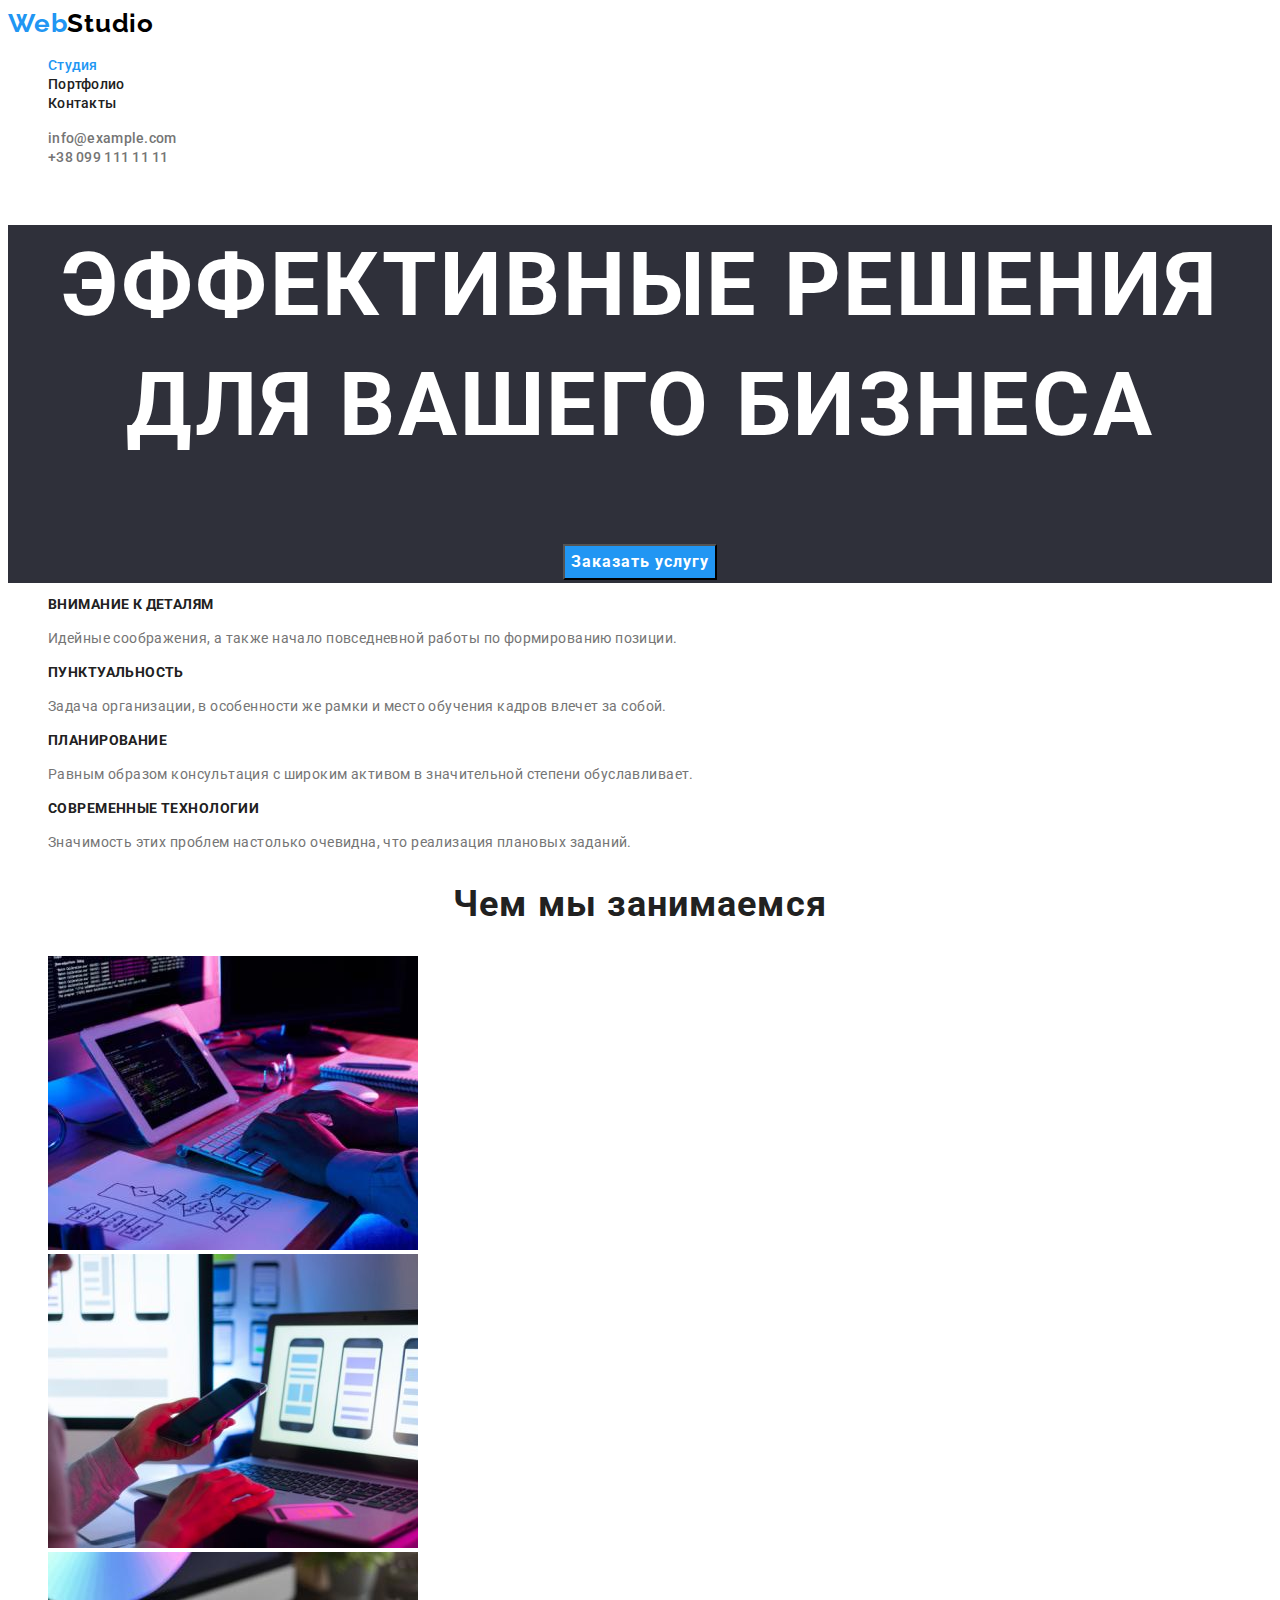
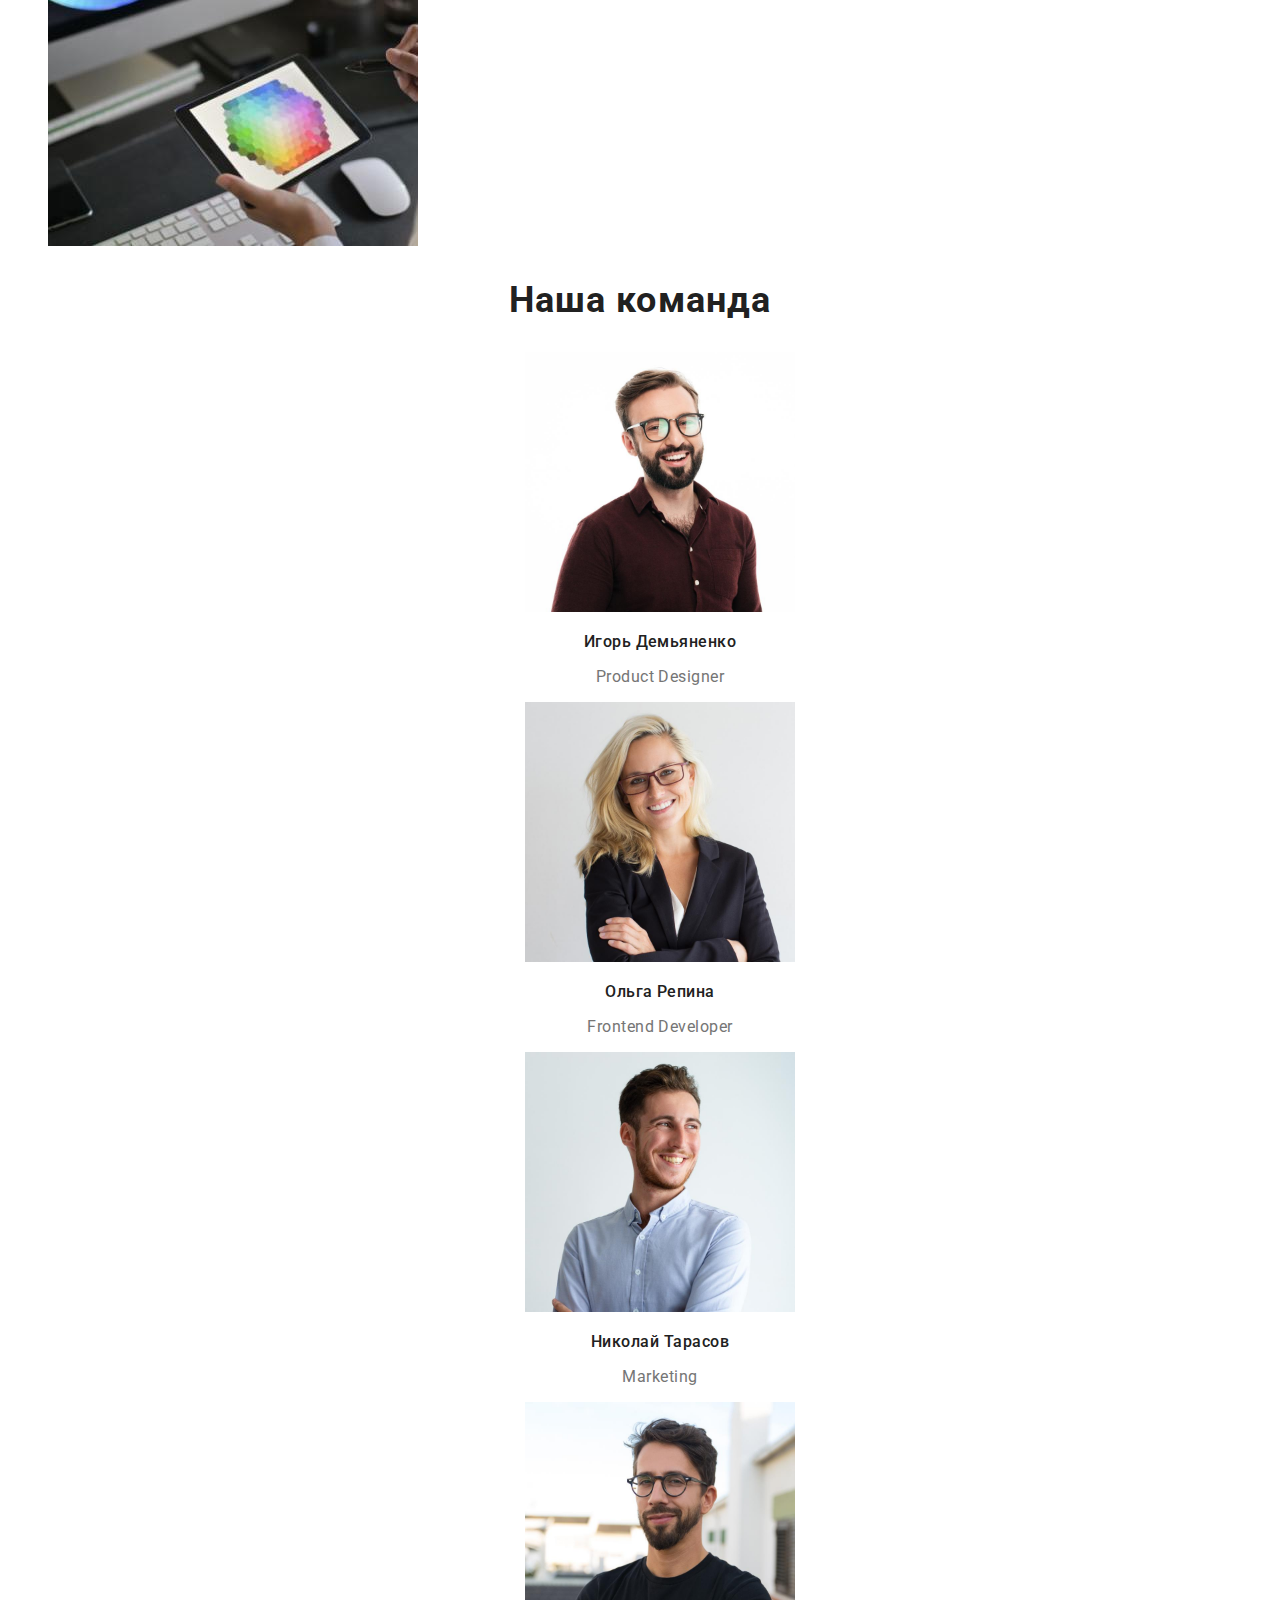
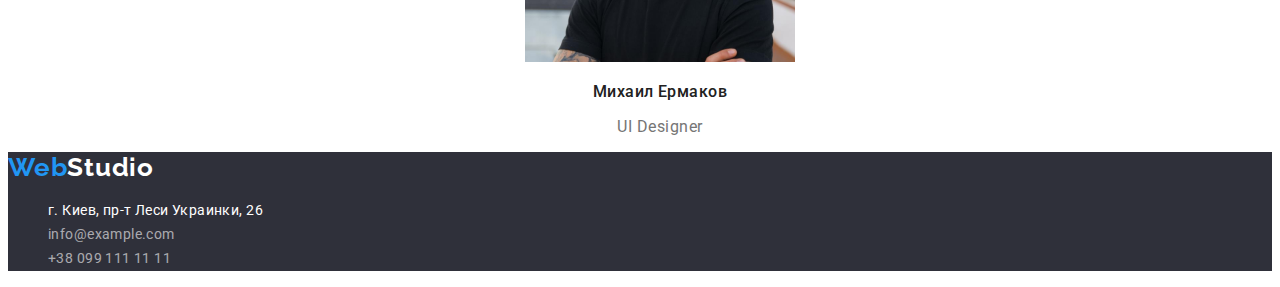
<file: index.html>
<!DOCTYPE html>
<html lang="ru">
<head>
    <meta charset="UTF-8">
    <meta http-equiv="X-UA-Compatible" content="IE=edge">
    <meta name="viewport" content="width=device-width, initial-scale=1.0">
    <link href="https://fonts.googleapis.com/css2?family=Raleway:wght@700&family=Roboto:wght@400;500;700;900&display=swap" rel="stylesheet">
    <link rel="stylesheet" href="./css/style.css">
    <title>Document</title>
</head>
<body>
    <header>
        <a href="./index.html" class="logo"><span>Web</span>Studio</a>
        <nav>
            <ul class="site-nav list">
                <li><a href="./index.html" class="link active">Студия</a></li>
                <li><a href="./portfolio.html" class="link">Портфолио</a></li>
                <li><a href="#" class="link">Контакты</a></li>
            </ul>
        </nav>
            <ul class="contact list">
                <li><a href="mailto:info@example.com" class="link">info@example.com</a></li> 
                <li><a href="tel:+380991111111" class="link">+38 099 111 11 11</a></li>
            </ul>
    </header>
    <main>
        <section class="hero">
            <h1>Эффективные решения <br> для вашего бизнеса</h1>
            <button type=button class="button">Заказать услугу</button>
        </section>
        <section class="section">
            <h2 class="no-visible">наши преимущества</h2>
            <ul class="feature-list list">
                <li>
                    <h3 class="title">Внимание к деталям</h3>
                    <p>Идейные соображения, а также начало повседневной работы по формированию позиции.</p>
                </li>
                <li>
                    <h3 class="title">Пунктуальность</h3>
                    <p>Задача организации, в особенности же рамки и место обучения кадров влечет за собой.</p>
                </li>
                <li>
                    <h3 class="title">Планирование</h3>
                    <p>Равным образом консультация с широким активом в значительной степени обуславливает.</p>
                </li>
                <li>
                    <h3 class="title">Современные технологии</h3>
                    <p>Значимость этих проблем настолько очевидна, что реализация плановых заданий.</p>
                </li>
            </ul>
        </section>
        <section>
            <h2 class="section-title">Чем мы занимаемся</h2>
            <ul class="list">
                <li><img src="./images/img.jpg" alt="Печатаем" width="370"></li>
                <li><img src="./images/box2.jpg" alt="Смотрим в телефон" width="370"></li>
                <li><img src="./images/img1.jpg" alt="Смотрим а планшет" width="370"></li>
            </ul>
        </section>
        <section>
            <h2 class="section-title">Наша команда</h2>
            <ul class="team list">
                <li>
                    <img src="./images/img3.jpg" alt="Игорь Демьяненко" width="270">
                    <h3 class="team-card-name">Игорь Демьяненко</h3>
                    <p>Product Designer</p>
                </li>
                <li>
                    <img src="./images/img4.jpg" alt="Ольга Репина" width="270">
                    <h3 class="team-card-name">Ольга Репина</h3>
                    <p>Frontend Developer</p>
                </li>
                <li>
                    <img src="./images/img5.jpg" alt="Николай Тарасов" width="270">
                    <h3 class="team-card-name">Николай Тарасов</h3>
                    <p>Marketing</p>
                </li>
                <li>
                    <img src="./images/img6.jpg" alt="Михаил Ермаков" width="270">
                    <h3 class="team-card-name">Михаил Ермаков</h3>
                    <p>UI Designer</p>
                </li>
            </ul>
        </section>
    </main>
    <footer class="page-footer" >
        <a href="./index.html" class="logo"><span>Web</span>Studio</a>
        <address>
            <ul class="list">
                <li>
                    <a href="#" class="address">г. Киев, пр-т Леси Украинки, 26</a>
                </li>
                <li>
                    <a href="mailto:info@example.com" class="email">info@example.com</a>
                </li>
                <li>
                    <a href="tel:+380991111111" class="tel">+38 099 111 11 11</a>
                </li>
            </ul>
        </address>
    </footer>
</body>
</html>
</file>
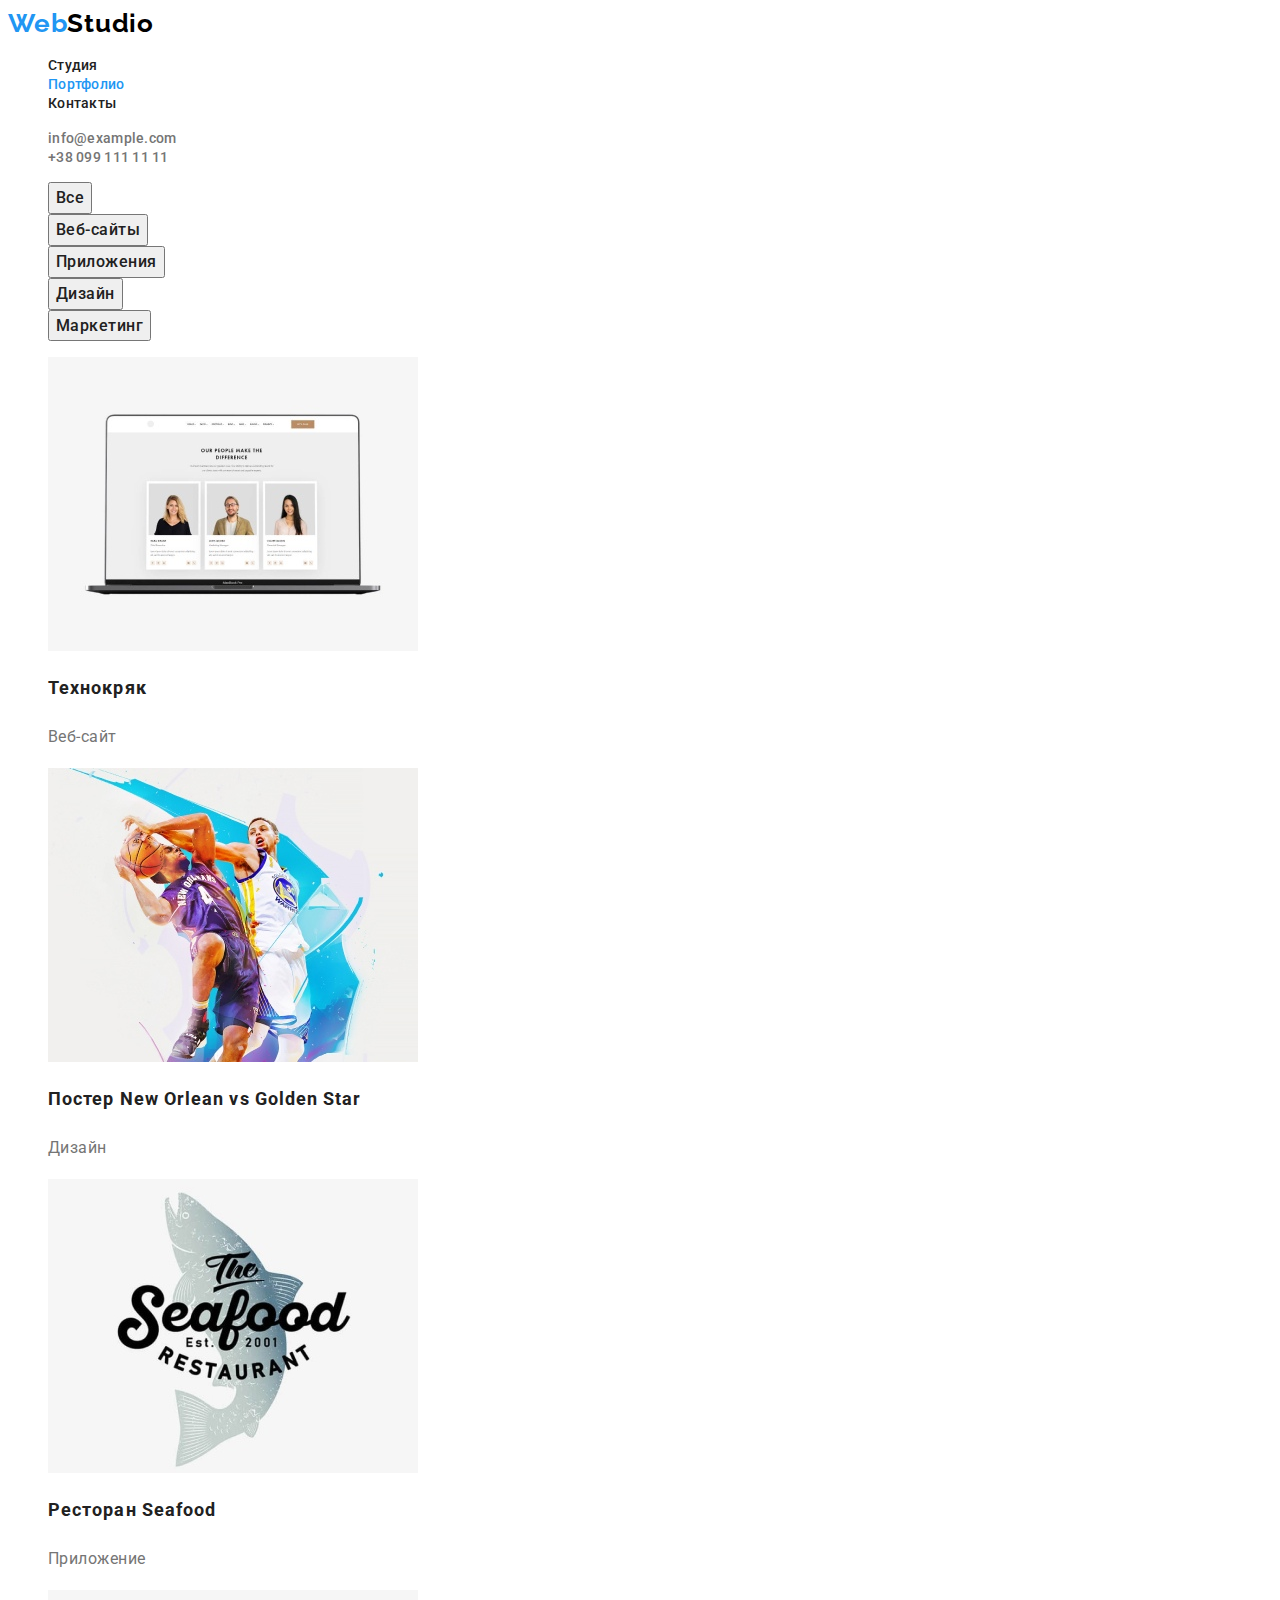
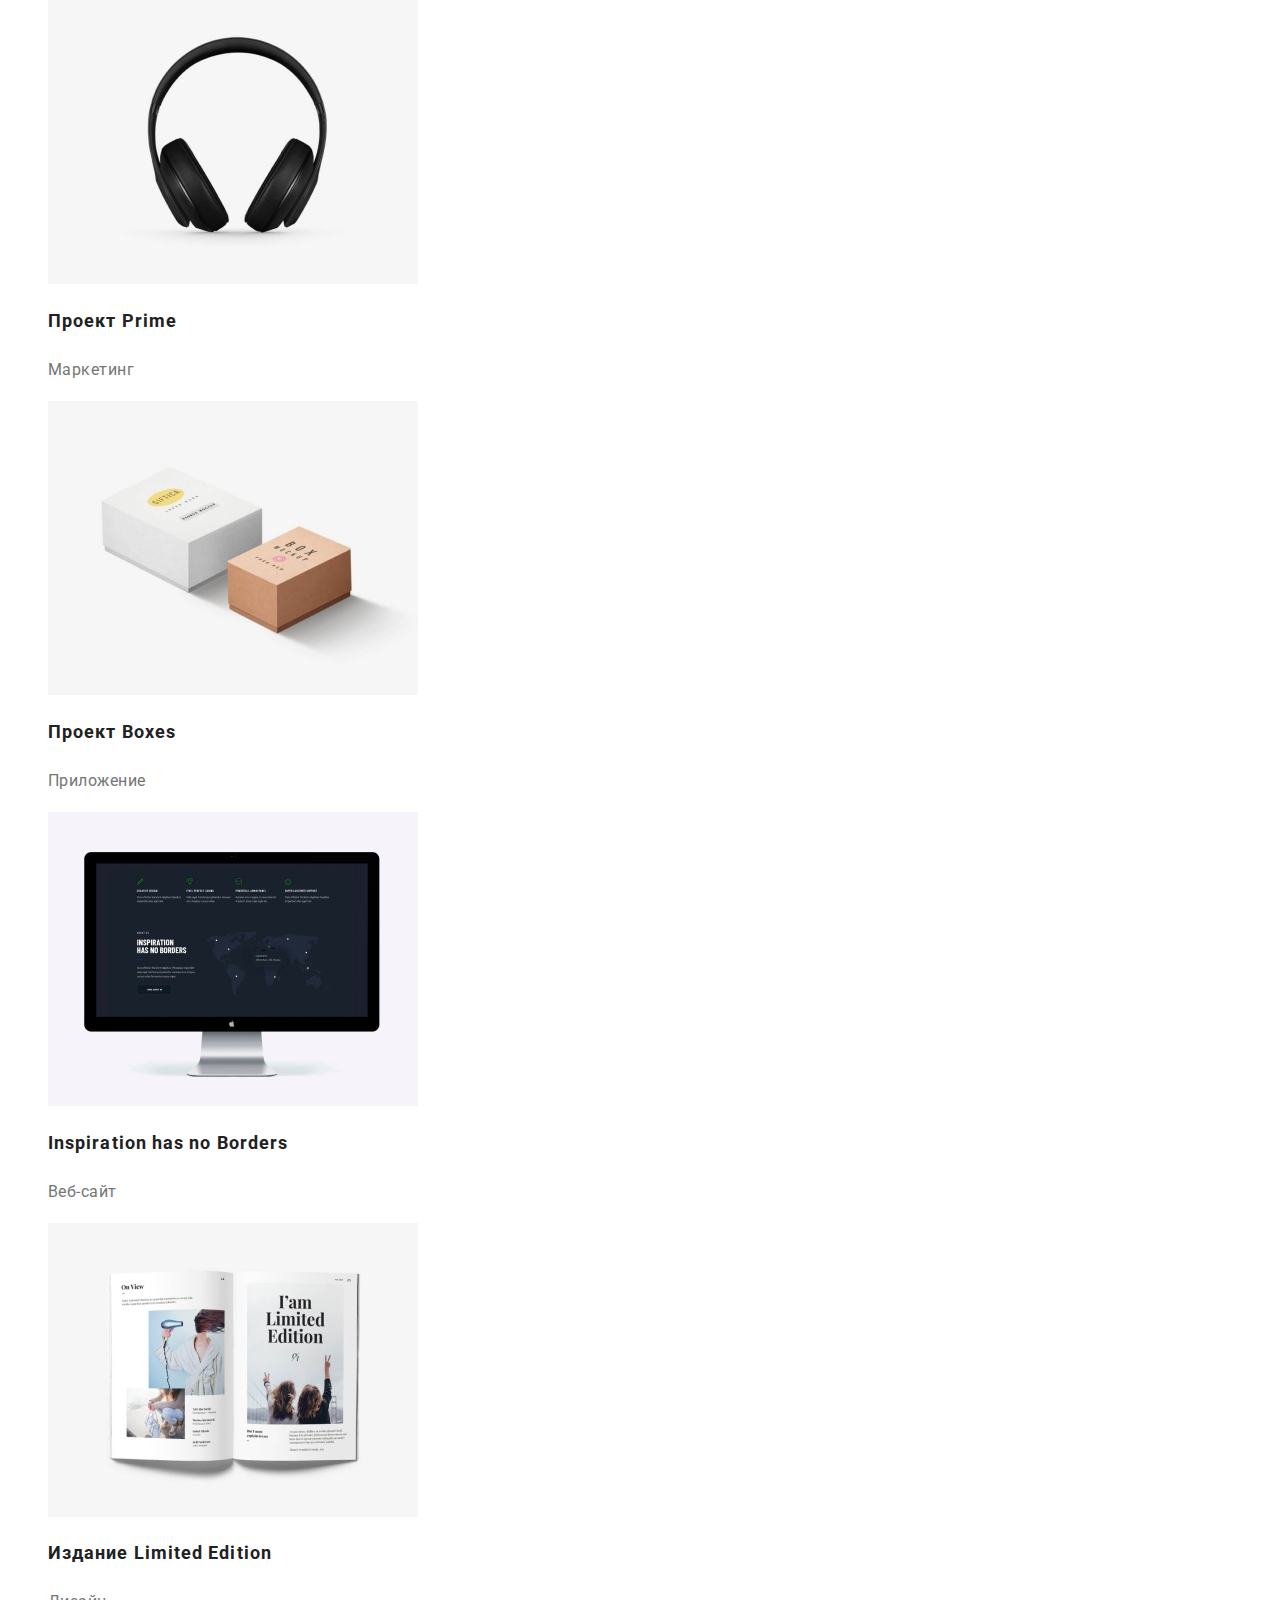
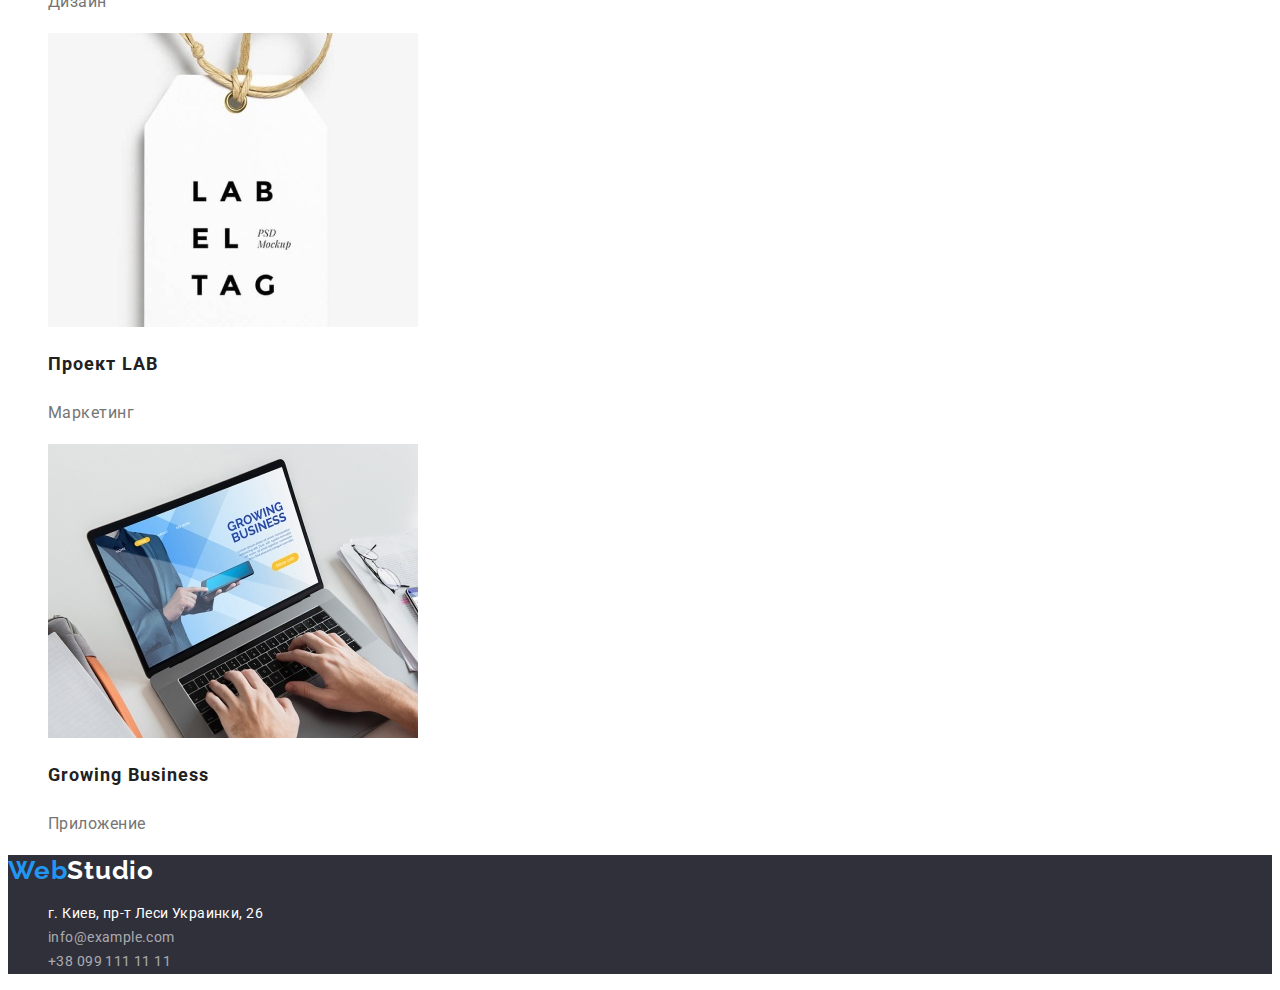
<file: portfolio.html>
<!DOCTYPE html>
<html lang="ru">
<head>
    <meta charset="UTF-8">
    <meta http-equiv="X-UA-Compatible" content="IE=edge">
    <meta name="viewport" content="width=device-width, initial-scale=1.0">
<link href="https://fonts.googleapis.com/css2?family=Raleway:wght@700&family=Roboto:wght@400;500;700;900&display=swap" rel="stylesheet">
    <link rel="stylesheet" href="./css/style.css">
<title>Portfolio</title>
</head>
<body>
    <header>
        <a href="./index.html" class="logo"><span>Web</span>Studio</a>
        <nav>
            <ul class="site-nav list">
                <li><a href="./index.html" class="link">Студия</a></li>
                <li><a href="./portfolio.html" class="link active">Портфолио</a></li>
                <li><a href="#" class="link">Контакты</a></li>
            </ul>
        </nav>
            <ul class="contact list">
                <li><a href="mailto:info@example.com" class="link">info@example.com</a></li> 
                <li><a href="tel:+380991111111" class="link">+38 099 111 11 11</a></li>
            </ul>
    </header>
    <main>
        <section>
            <h1 class="no-visible">Портфолио</h1>
            <ul class="list">
                <li><button type="button" class="filter">Все</button></li>
                <li><button type="button" class="filter">Веб-сайты</button></li>
                <li><button type="button" class="filter">Приложения</button></li>
                <li><button type="button" class="filter">Дизайн</button></li>
                <li><button type="button" class="filter">Маркетинг</button></li>
            </ul>
            <ul class="portfolio-list list">
                <li>
                    <a href="#" class="link">
                    <img src="./images/img10.jpg" alt="" width="370">
                    <h2 class="title">Технокряк</h2>
                    <p class="discription">Веб-сайт</p>
                    </a>
                </li>
                <li>
                    <a href="#" class="link">
                    <img src="./images/img-1.jpg" alt="" width="370">
                    <h2 class="title">Постер New Orlean vs Golden Star</h2>
                    <p class="discription">Дизайн</p>
                    </a>
                </li>
                <li>
                    <a href="#" class="link">
                    <img src="./images/img-2.jpg" alt="" width="370">
                    <h2 class="title">Ресторан Seafood</h2>
                    <p class="discription">Приложение</p>
                    </a>
                </li>
                <li>
                    <a href="#" class="link">
                    <img src="./images/img-3.jpg" alt="" width="370">
                    <h2 class="title">Проект Prime</h2>
                    <p class="discription">Маркетинг</p>
                    </a>
                </li>
                <li>
                    <a href="#" class="link">
                    <img src="./images/img-4.jpg" alt="" width="370">
                    <h2 class="title">Проект Boxes</h2>
                    <p class="discription">Приложение</p>
                    </a>
                </li>
                <li>
                    <a href="#" class="link">
                    <img src="./images/img-5.jpg" alt="" width="370">
                    <h2 class="title">Inspiration has no Borders</h2>
                    <p class="discription">Веб-сайт</p>
                    </a>
                </li>
                <li>
                    <a href="#" class="link">
                    <img src="./images/img-6.jpg" alt="" width="370">
                    <h2 class="title">Издание Limited Edition</h2>
                    <p class="discription">Дизайн</p>
                    </a>
                </li>
                <li>
                    <a href="#" class="link">
                    <img src="./images/img-7.jpg" alt="" width="370">
                    <h2 class="title">Проект LAB</h2>
                    <p class="discription">Маркетинг</p>
                    </a>
                </li>
                <li>
                    <a href="#" class="link">
                    <img src="./images/img-8.jpg" alt="" width="370">
                    <h2 class="title">Growing Business</h2>
                    <p class="discription">Приложение</p>
                    </a>
                </li>
            </ul>
        </section>
    </main>
    <footer class="page-footer" >
        <a href="./index.html" class="logo"><span>Web</span>Studio</a>
        <address>
            <ul class="list">
                <li>
                    <a href="#" class="address">г. Киев, пр-т Леси Украинки, 26</a>
                </li>
                <li>
                    <a href="mailto:info@example.com" class="email">info@example.com</a>
                </li>
                <li>
                    <a href="tel:+380991111111" class="tel">+38 099 111 11 11</a>
                </li>
            </ul>
        </address>
    </footer>
</body>
</html>
</file>
<file: css/style.css>
:root {
  --accent-color: #2196f3;
  --primary-text-color: #757575;
  --secondary-text-color: #212121;
  --primary-white-color: #ffffff;
  --address-footer-color: rgba(255, 255, 255, 0.6);
}

body {
  background-color: var(--primary-white-color);
  color: var(--primary-text-color);
  font-family: Roboto, sans-serif;
}

.logo {
  font-family: Raleway;
  font-weight: 700;
  font-size: 26px;
  line-height: 1.19;
  letter-spacing: 0.03em;
  text-decoration: none;
  color: #000000;
}

.logo span {
  color: var(--accent-color);
}

.site-nav .link {
  font-weight: 500;
  font-size: 14px;
  line-height: 1.14;
  letter-spacing: 0.02em;
  text-decoration: none;
  color: var(--secondary-text-color);
}

.site-nav .link:hover,
.site-nav .link:focus {
  color: var(--accent-color);
}

.site-nav .active {
  color: var(--accent-color);
}

.contact .link {
  font-weight: 500;
  font-size: 14px;
  line-height: 1.14;
  letter-spacing: 0.02em;
  color: var(--primary-text-color);
  text-decoration-line: none;
}

.contact .link:hover,
.contact .link:focus {
  color: var(--accent-color);
}

.hero {
  font-weight: 900;
  font-size: 44px;
  line-height: 1.36;
  text-align: center;
  letter-spacing: 0.06em;
  text-transform: uppercase;
  color: var(--primary-white-color);
  background: #2f303a;
}

.button {
  font-family: inherit;
  font-weight: 700;
  font-size: 16px;
  line-height: 1.87;
  letter-spacing: 0.06em;
  color: var(--primary-white-color);
  background-color: var(--accent-color);
  cursor: pointer;
}

.section > .feature-list {
  font-size: 14px;
  line-height: 1.71;
  letter-spacing: 0.03em;
}

.section .title {
  font-weight: 700;
  font-size: 14px;
  line-height: 1.14;
  letter-spacing: 0.03em;
  text-transform: uppercase;
  color: var(--secondary-text-color);
}

.section-title {
  font-weight: 700;
  font-size: 36px;
  line-height: 1.16;
  text-align: center;
  letter-spacing: 0.03em;
  color: var(--secondary-text-color);
}

.team {
  font-size: 16px;
  line-height: 1.19;
  text-align: center;
  letter-spacing: 0.03em;
}

.team-card-name {
  font-weight: 500;
  font-size: 16px;
  line-height: 1.19;
  text-align: center;
  letter-spacing: 0.03em;
  color: var(--secondary-text-color);
}

.filter {
  font-family: inherit;
  font-weight: 500;
  font-size: 16px;
  line-height: 1.62;
  text-align: center;
  letter-spacing: 0.03em;
  color: var(--secondary-text-color);
  cursor: pointer;
}

.filter:hover,
.filter:focus {
  background-color: var(--accent-color);
  color: var(--primary-white-color);
}

.portfolio-list .title {
  font-weight: 700;
  font-size: 18px;
  line-height: 2;
  letter-spacing: 0.06em;
  color: var(--secondary-text-color);
}

.portfolio-list .link {
  text-decoration: none;
}

.portfolio-list .discription {
  font-size: 16px;
  color: var(--primary-text-color);
  line-height: 1.87;
  letter-spacing: 0.03em;
}
.page-footer {
  background-color: #2f303a;
}

.page-footer .logo {
  color: var(--primary-white-color);
}

.page-footer .address {
  font-size: 14px;
  font-style: normal;
  line-height: 1.71;
  letter-spacing: 0.03em;
  text-decoration: none;
  color: var(--primary-white-color);
}

.page-footer .email,
.page-footer .tel {
  font-size: 14px;
  font-style: normal;
  line-height: 1.71;
  letter-spacing: 0.03em;
  text-decoration: none;
  color: rgba(255, 255, 255, 0.6);
}

.page-footer .email:hover,
.page-footer .tel:hover,
.page-footer .email:focus,
.page-footer .tel:focus {
  color: var(--accent-color);
}
.list {
  list-style: none;
}

.no-visible {
  display: none;
}
</file>
